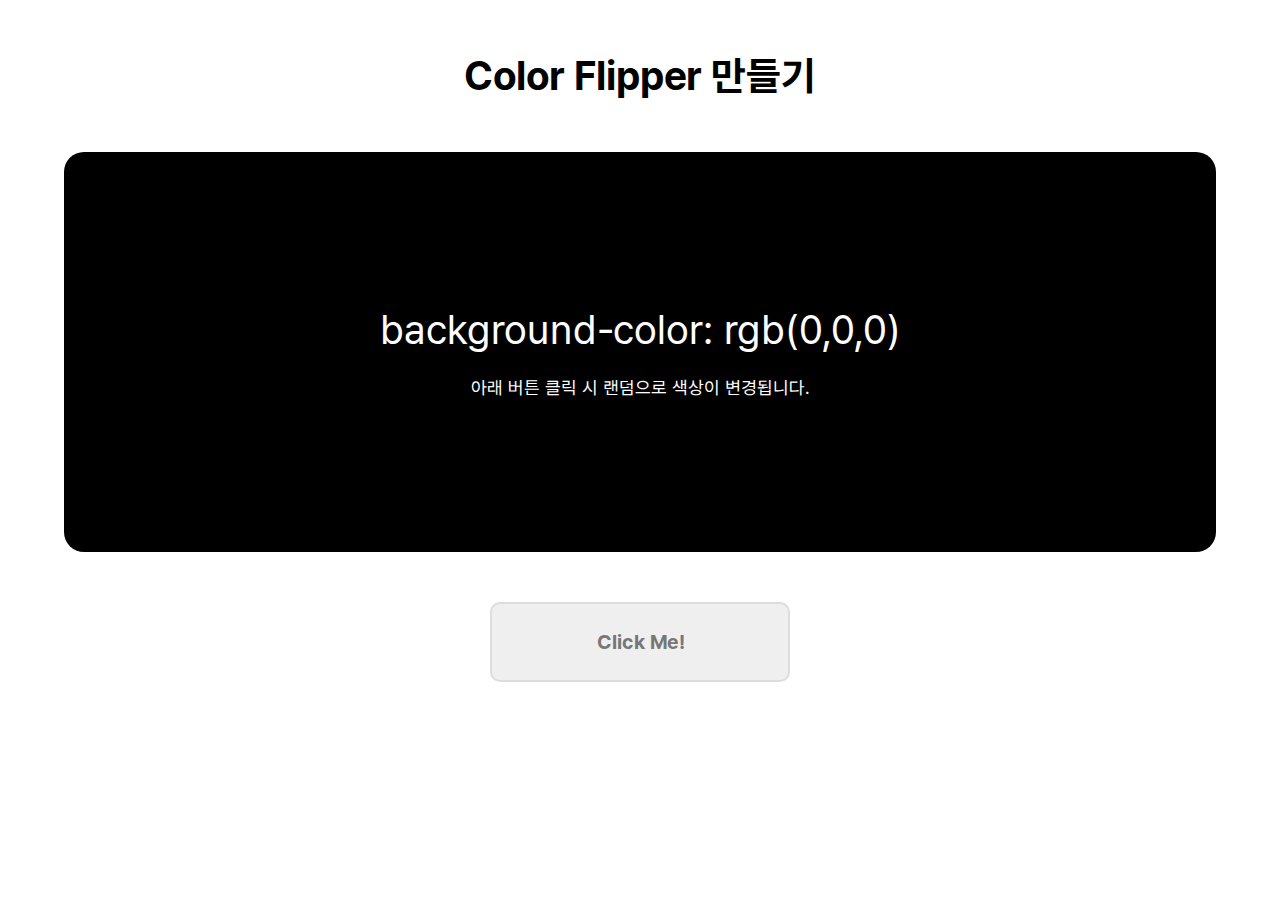
<file: 01/index.html>
<html lang="ko">
<head>
    <meta charset="UTF-8">
    <meta name="viewport" content="width=device-width, initial-scale=1.0">
    <link rel="stylesheet" type="text/css" href="css/reset.css">
    <link rel="stylesheet" type="text/css" href="css/style.css">
    <title>01 Color Flipper 만들기</title>
</head>
<body>
    <h1><strong>Color Flipper 만들기</strong></h1>
    <div class="random-bgbox">
        <h2>background-color: <span class="color">rgb(0,0,0)</span></h2>
        <p>아래 버튼 클릭 시 랜덤으로 색상이 변경됩니다.</p>
    </div>
    <button type="button" id="random-btn">Click Me!</button>

    <!-- 메인 script -->
    <script type="text/javascript" src="js/front.js"></script> 
</body>
</html>
</file>
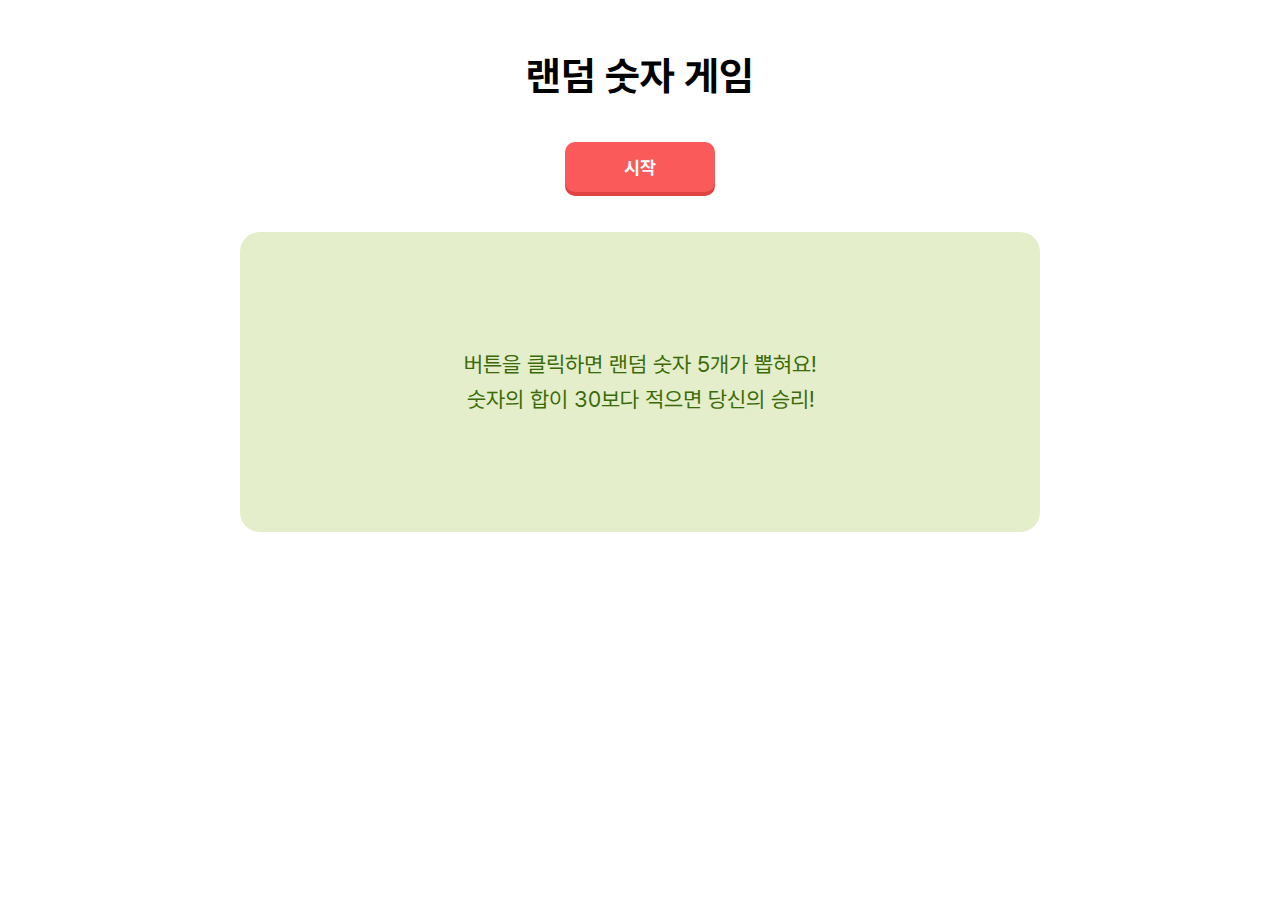
<file: 02/index.html>
<html lang="en">
<head>
    <meta charset="UTF-8">
    <meta name="viewport" content="width=device-width, initial-scale=1.0">
    <link rel="stylesheet" type="text/css" href="css/reset.css">
    <link rel="stylesheet" type="text/css" href="css/style.css">
    <title>02 랜덤 숫자 게임 (단순 복불복)</title>
</head>
<body>
    <h1><strong>랜덤 숫자 게임</strong></h1>
    <button type="button" id="random-btn">시작</button>
    <div id="random-number">
        <p class="txt">버튼을 클릭하면 랜덤 숫자 5개가 뽑혀요! <br> 숫자의 합이 30보다 적으면 당신의 승리!</p>
        <strong class="result"></strong>
    </div>
    <!-- 메인 script -->
    <script type="text/javascript" src="js/front.js"></script> 
</body>
</html>
</file>
<file: 01/css/style.css>
@charset "utf-8";


body {padding-top:50px;}

h1 {font-size:40px; text-align:center;}

/* 배경 박스 */
.random-bgbox {display:flex; width:90vw; height:400px; margin:50px auto; border-radius:20px; color:#fff; background:#000; align-items:center; flex-direction:column; justify-content:center;}
.random-bgbox h2 {font-size:40px;}
.random-bgbox p {margin-top:20px; font-size:18px;}

/* 배경 바뀌는 버튼 */
#random-btn {display:block; width:300px; height:80px; margin:0 auto; border-radius:10px; border:2px solid #ddd; color:#777; font-size:20px; font-weight:700; transition:all .3s ease;}
#random-btn:hover {color:#000; border-color:#000;}
</file>
<file: 02/css/style.css>
@charset "utf-8";


body {padding-top:50px;}

h1 {margin-bottom:40px; font-size:40px; text-align:center;}

/* 숫자 박스 */
#random-number {display:flex; width:800px; height:300px; margin:40px auto 0; border-radius:20px; color:#3a6a08; font-size:22px; align-items:center; justify-content:center; flex-direction:column; background-color:#e4eeca;}
#random-number .txt {width:100%; text-align:center; line-height:1.6;}
#random-number .result {display:none; margin-top:20px;}
/* 시작 버튼 */
#random-btn {display:block; width:150px; height:50px; margin:0 auto; color:#fff; font-size:18px; font-weight:700; border-radius:10px; background-color:#fa5a5a; box-shadow:0px 4px 0px #E04342;}
#random-btn:active {position:relative; top:4px; box-shadow:0 0 #ff4c4b; background-color:#ff4c4b;}
</file>
